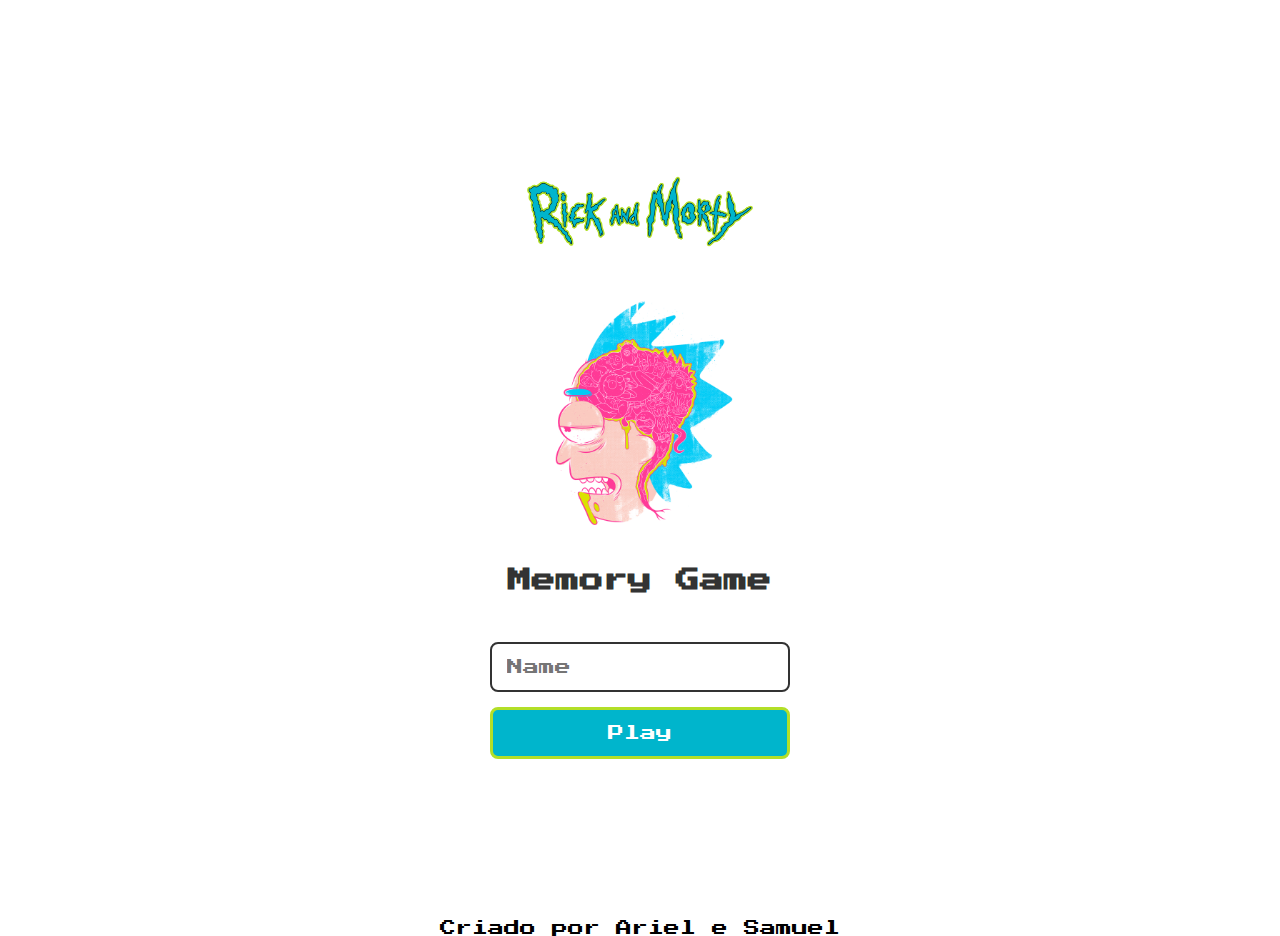
<file: index.html>
<!DOCTYPE html>
<html lang="pt-br">

<head>
  <meta charset="UTF-8">
  <meta name="viewport" content="width=device-width, initial-scale=1.0">

  <link rel="stylesheet" href="./css/reset.css">
  <link rel="stylesheet" href="./css/login.css">

  <script defer src="./js/login.js"></script>
  <link rel="shortcut icon" href="./images/brain.png" type="image/x-icon">
  <title>Memory Game | Login</title>
</head>

<body>

  <form class="login-form">

    <div class="login__header">
      <img src="./images/logo.png" alt="logo">
      <img src="./images/cerebro.jpg" alt="brain icon">
      <h1>Memory Game</h1>
    </div>

    <input type="text" placeholder="Name" class="login__input">
    <button type="submit" class="login__button">Play</button>
    
  </form>
  
  <footer>
    <P>Criado por <a href="http://arielrodriguess.github.io/projeto" target="_blank" rel="external">Ariel</a> e <a href="http://github.com/samuelsilvati" target="_blank" rel="external">Samuel</a></P>
  </footer>

</body>

</html>
</file>
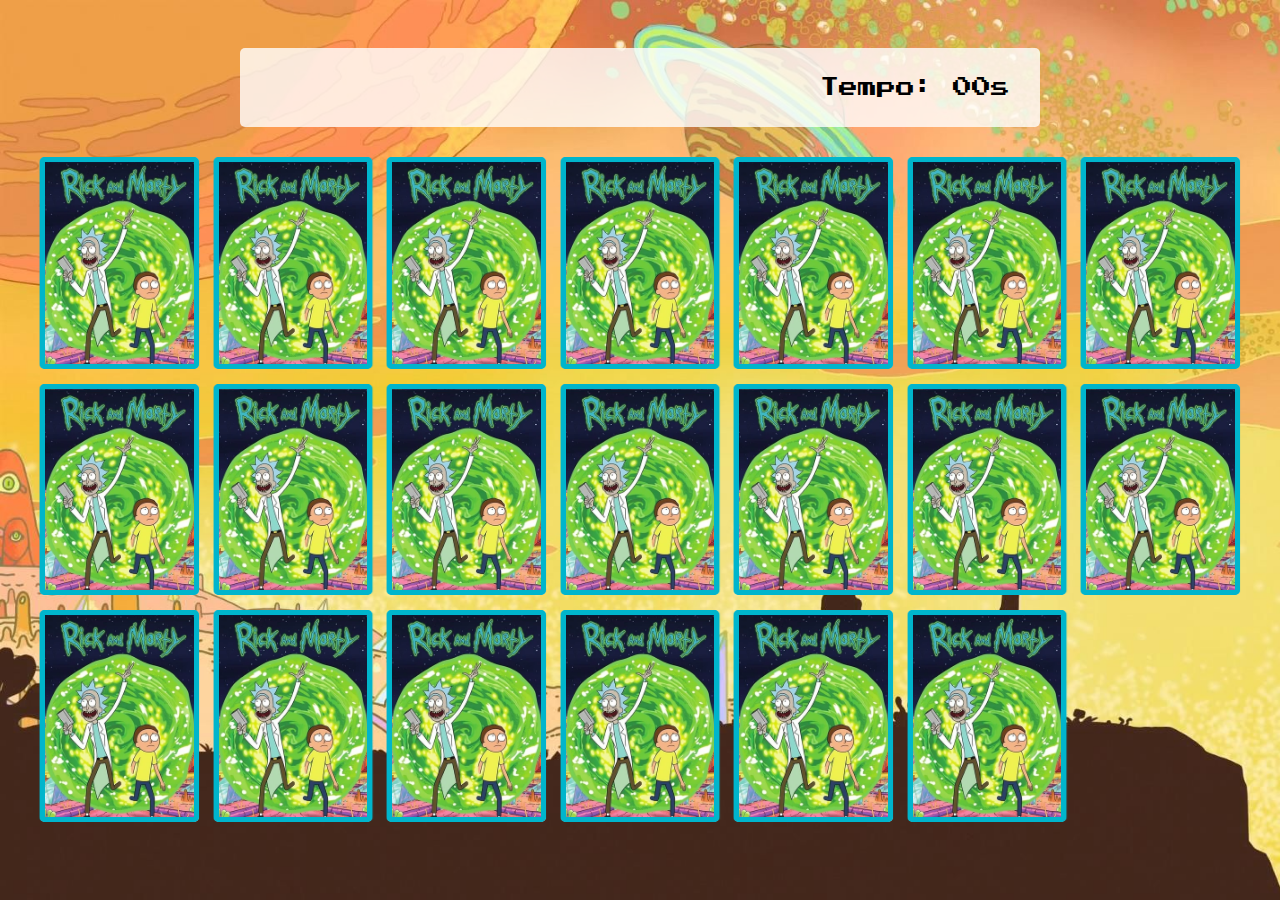
<file: pages/game.html>
<!DOCTYPE html>
<html lang="pt-br">

<head>
  <meta charset="UTF-8">
  <meta name="viewport" content="width=device-width, initial-scale=1.0">
  <link rel="stylesheet" href="../css/reset.css">
  <link rel="stylesheet" href="../css/game.css">
  <link rel="shortcut icon" href="../images/favicon.ico" type="image/x-icon">

  <script defer src="../js/game.js"></script>

  <title>Memory Game</title>
</head>

<body>

  <main>
    <header>
      <span class="player"></span>
      <span>Tempo: <span class="timer">00</span>s</span>
    </header>

    <div class="grid"></div>

    <div class="restart-popup">
      <div class="content">
        <div class="popup-header">
          <span>Tempo: <span class="timer-popup"></span>s</span>
        </div>
        <button class="reset-button">Restart</button>
      </div>
    </div>
  </main>

</body>

</html>
</file>
<file: css/login.css>
.login-form {
  align-items: center;
  display: flex;
  flex-direction: column;
  height: 100vh;
  justify-content: center;
}

.login__header {
  align-items: center;
  display: flex;
  flex-direction: column;
  justify-content: center;
  margin-bottom: 50px;
}

.login__header img {
  width: 250px;
}



.login__header h1 {
  color: #333;
  font-size: 1.5em;
}

.login__input {
  border: 2px solid #333;
  border-radius: 8px;
  color: #333;
  font-size: 1em;
  margin-bottom: 15px;
  max-width: 300px;
  outline: none;
  padding: 15px;
  width: 100%;
}

.login__button {
  background-color: #00b5cc;
  border: 3px solid #b2df28;
  border-radius: 8px;
  color: #fff;
  cursor: pointer;
  font-size: 1em;
  max-width: 300px;
  padding: 15px;
  width: 100%;
}

.login__button:disabled {
  background-color: #eee;
  border: 2px solid #969595;
  color: #aaa;
  cursor: auto;
}

footer > p {
  margin: 10px 0 0 0;
  padding: 10px 0 0 0;
  text-align: center;
}

footer > p > a {
  color: black;
  text-decoration: none;
}

footer > p > a:hover {
  color: #01CCF5;
  text-decoration: underline;
}

@media screen and (max-width:920px) {
  footer {
    font-size: 10px;

  }
}
</file>
<file: css/game.css>
main {
  display: flex;
  flex-direction: column;
  width: 100%;
  background-image: url('../images/bg.jpg');
  background-size: cover;
  min-height: 100vh;
  align-items: center;
  justify-content: center;
  padding: 20px 20px 50px;
}

header {
  display: flex;
  align-items: center;
  justify-content: space-between;
  background-color: rgba(255, 255, 255, 0.8);
  font-size: 1.2em;
  width: 100%;
  max-width: 800px;
  padding: 30px;
  margin: 0 0 30px;
  border-radius: 5px;
}

.grid {
  display: grid;
  grid-template-columns: repeat(7, 1fr);
  gap: 15px;
  width: 100%;
  max-width: 1200px;
  margin: 0 auto;
}

.card {
  aspect-ratio: 3/4;
  width: 100%;
  border-radius: 5px;
  position: relative;
  transition: all 400ms ease;
  transform-style: preserve-3d;
  background-color: #ccc;
}

.face {
  width: 100%;
  height: 100%;
  position: absolute;
  background-size: cover;
  background-position: center;
  border: 5px solid #00b5cc;
  border-radius: 5px;
  transition: all 400ms ease;
}

.front {
  transform: rotateY(180deg);
}

.back {
  background-image: url('../images/back.png');
  backface-visibility: hidden;
}

.reveal-card {
  transform: rotateY(180deg);
}

.disabled-card {
  filter: saturate(0);
  opacity: 0.5;
}


.restart-popup {
  background-color: rgba(0, 0, 0, 0.712);
  width: 100%;
  height: 100vh;
  z-index: 100;
  position: absolute;
  top: 0;
  overflow: hidden;
  display: none;
}

.content {
  display: flex;
  flex-direction: column;
  position: relative;
  align-items: center;
  justify-content: center;
  height: 100%;
}

.popup-header {
  color: white;
  margin-bottom: 18px;
}

.reset-button {
  background-color: #00b5cc;
  border: 3px solid #b2df28;
  border-radius: 8px;
  color: #fff;
  cursor: pointer;
  font-size: 1em;
  max-width: 300px;
  padding: 15px;
  width: 100%;
}

@media screen and (max-width:920px) {
  .grid {
    grid-template-columns: repeat(4, 1fr);
  }
  header {
    font-size: 16px;
  }
}
</file>
